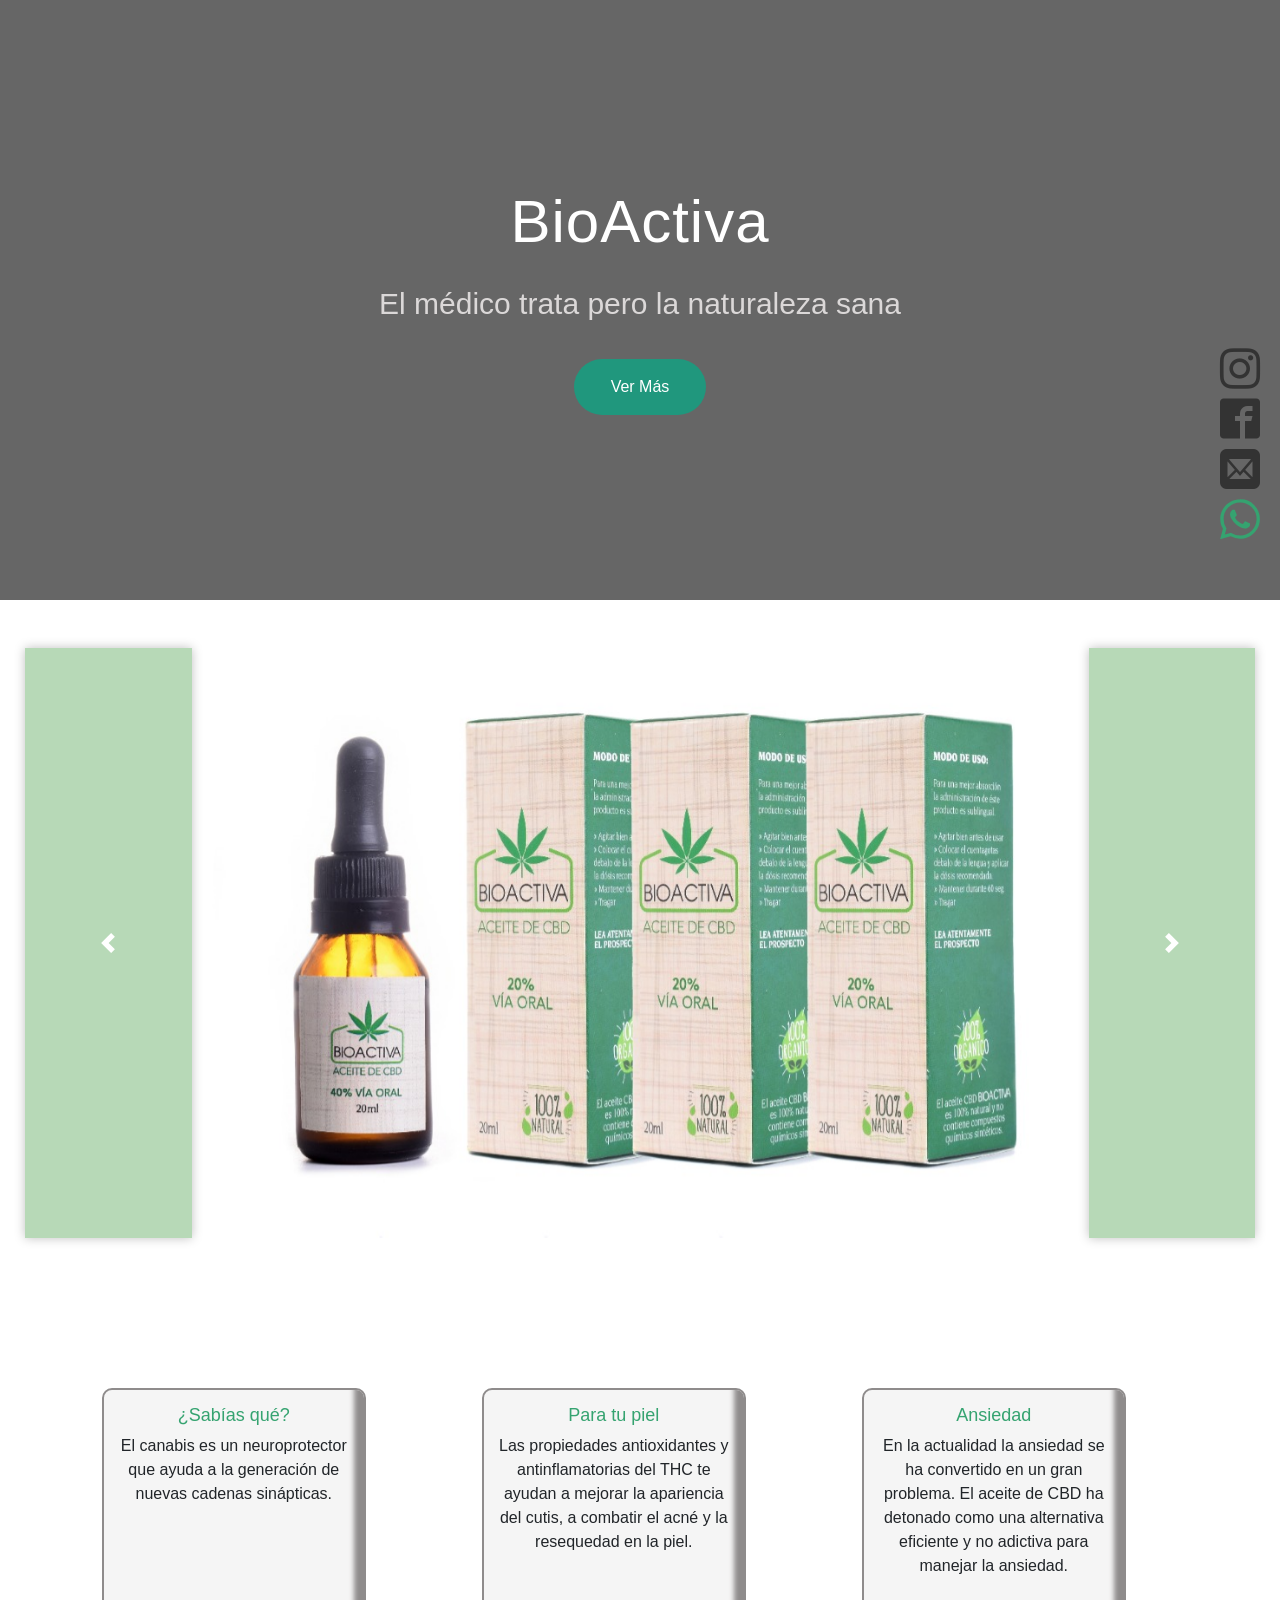
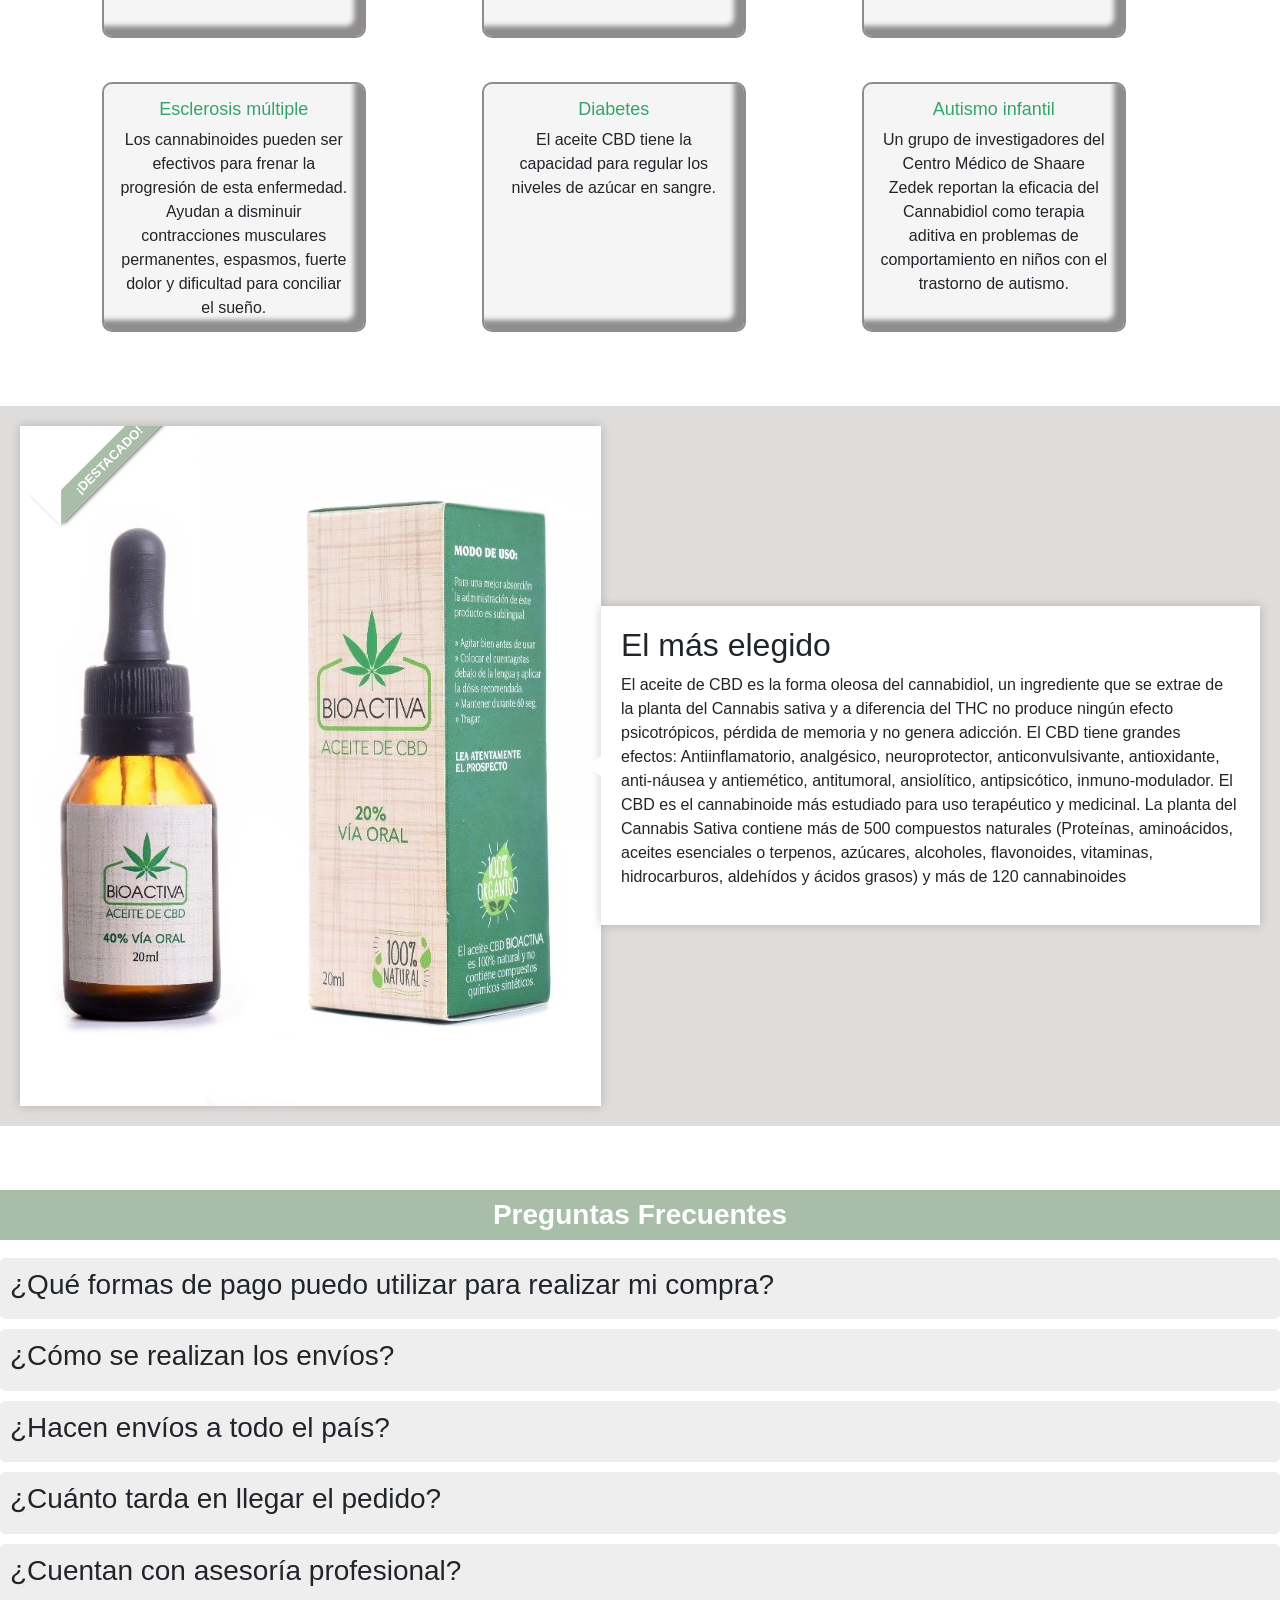
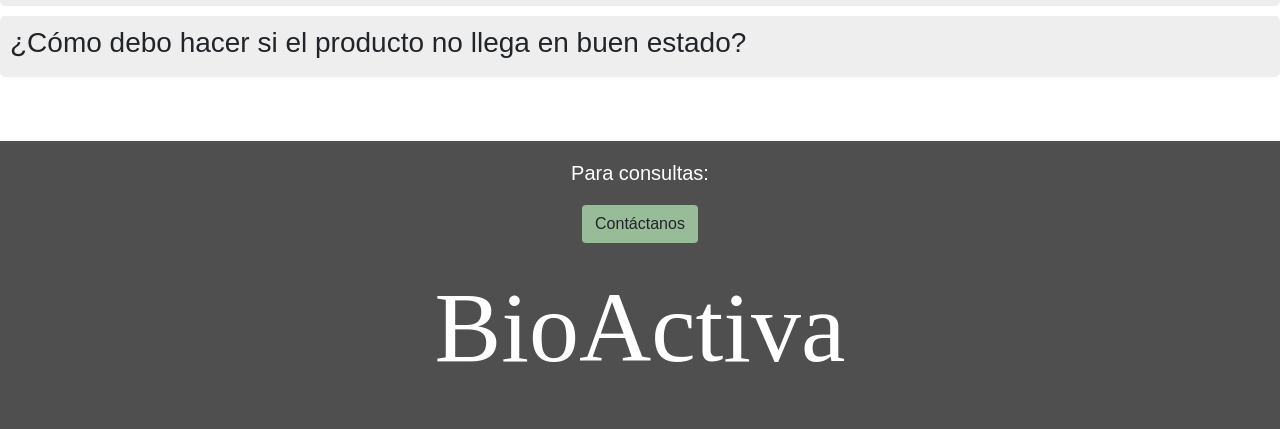
<file: index.html>
<!DOCTYPE html>
<html lang="en">
<head>
    <meta charset="UTF-8">
    <meta name="viewport" content="width=device-width, initial-scale=1.0">
    <title>BioActiva</title>
    <link rel="stylesheet" href="./index.css">
    <link rel="stylesheet" href="./index.js">
    <link rel="stylesheet" href="./font.css"> 
    <link rel="stylesheet" href="https://cdnjs.cloudflare.com/ajax/libs/animate.css/4.1.1/animate.min.css">
    <link rel="icon" type="image/png" href="./imagenes/logo2.jpeg"/>
    <link rel="stylesheet" href="https://stackpath.bootstrapcdn.com/bootstrap/4.5.2/css/bootstrap.min.css">


</head>
<body>
   <!-- <div id="banner" class="section">
        <div class="overlay"></div>
       
    </div>-->


    <div class="banner">
        <div class="capa"></div>
        <div class="info">
            <h1>BioActiva</h1>
            <p>El médico trata pero la naturaleza sana</p>
            <a href="#product-carousel">Ver Más</a>
        </div>
    </div>

      <!-- nuestros productos -->
<div class="container mt-5">
    <div class="section" id="productos">
        <div id="product-carousel" class="carousel slide" data-ride="carousel">
            <div class="carousel-inner">
                <div class="carousel-item active">
                    <img src="./imagenes/producto1.jpeg" class="d-block w-100" alt="Producto 1">
                </div>
                <div class="carousel-item">
                    <img src="./imagenes/producto2.jpeg" class="d-block w-100" alt="Producto 2">
                </div>
                <div class="carousel-item">
                    <img src="./imagenes/producto3.jpeg" class="d-block w-100" alt="Producto 3">
                </div>
                <div class="carousel-item">
                    <img src="./imagenes/producto4.jpeg" class="d-block w-100" alt="Producto 3">
                </div>
                <div class="carousel-item">
                    <img src="./imagenes/producto5.jpeg" class="d-block w-100" alt="Producto 3">
                </div>
                <div class="carousel-item">
                    <img src="./imagenes/producto6.jpeg" class="d-block w-100" alt="Producto 3">
                </div>
                <div class="carousel-item">
                    <img src="./imagenes/producto7.jpeg" class="d-block w-100" alt="Producto 3">
                </div>
            </div>
            <a class="carousel-control-prev" href="#product-carousel" role="button" data-slide="prev">
                <span class="carousel-control-prev-icon" aria-hidden="true"></span>
                <span class="sr-only">Anterior</span>
            </a>
            <a class="carousel-control-next" href="#product-carousel" role="button" data-slide="next">
                <span class="carousel-control-next-icon" aria-hidden="true"></span>
                <span class="sr-only">Siguiente</span>
            </a>
        </div>
    </div>
</div>


<div id="nuestros-servicios" class="section">
    <div class="container">

      <div class="row justify-content-center">

        <div class="col-lg-4 mb-4">
          <div class="service-card">
            <h3 class="subtitle">¿Sabías qué?</h3>
            <p>El canabis es un neuroprotector que ayuda a la generación de nuevas cadenas sinápticas.</p>
          </div>
        </div>

        <div class="col-lg-4 mb-4">
          <div class="service-card">
            <h3 class="subtitle">Para tu piel</h3>
            <p>Las propiedades antioxidantes y antinflamatorias del THC te ayudan a mejorar la apariencia del cutis, a combatir el acné y la resequedad en la piel.</p>
          </div>
        </div>

        <div class="col-lg-4 mb-4">
          <div class="service-card">
            <h3 class="subtitle">Ansiedad</h3>
            <p>En la actualidad la ansiedad se ha convertido en un gran problema.
            El aceite de CBD ha detonado como una alternativa eficiente y no adictiva para manejar la ansiedad.</p>
          </div>
        </div>

        <div class="col-lg-4 mb-4">
          <div class="service-card">
            <h3 class="subtitle">Esclerosis múltiple</h3>
            <p>Los cannabinoides pueden ser efectivos para frenar la progresión de esta enfermedad. Ayudan a disminuir contracciones musculares permanentes, espasmos, fuerte dolor y dificultad para conciliar el sueño.</p>
          </div>
        </div>

        <div class="col-lg-4 mb-4">
          <div class="service-card">
            <h3 class="subtitle">Diabetes</h3>
            <p>El aceite CBD tiene la capacidad para regular los niveles de azúcar en sangre.</p>
          </div>
        </div>

        <div class="col-lg-4 mb-4">
          <div class="service-card">
            <h3 class="subtitle">Autismo infantil</h3>
            <p>Un grupo de investigadores del Centro Médico de Shaare Zedek reportan la eficacia del Cannabidiol como terapia aditiva en problemas de comportamiento en niños con el trastorno de autismo.</p>
          </div>
        </div>
      </div>
    </div>
  </div>

  <div class="destacado-section">
    <div class="destacado-container">
        <div class="producto-imagen">
            <img src="./imagenes/Destacado.jpeg" alt="Producto Destacado">
        </div>
        <div class="producto-descripcion">
            <div class="arrow"></div>
            <h2>El más elegido</h2>
            <p>El aceite de CBD es la forma oleosa del cannabidiol, un ingrediente que se extrae de la planta del Cannabis sativa y a diferencia del THC no produce ningún efecto psicotrópicos, pérdida de memoria y no genera adicción. El CBD tiene grandes efectos: Antiinflamatorio, analgésico, neuroprotector, anticonvulsivante, antioxidante, anti-náusea y antiemético, antitumoral, ansiolítico, antipsicótico, inmuno-modulador. El CBD es el cannabinoide más estudiado para uso terapéutico y medicinal. La planta del Cannabis Sativa contiene más de 500 compuestos naturales (Proteínas, aminoácidos, aceites esenciales o terpenos, azúcares, alcoholes, flavonoides, vitaminas, hidrocarburos, aldehídos y ácidos grasos) y más de 120 cannabinoides</p>
        </div>
    </div>
</div>




<div class="faq-section">
  <h3 class="preguntasFrecuentes">Preguntas Frecuentes</h3>
  <div class="faq-item" data-answer="Podes abonar por Mercado Pago, transferencia bancaria o efectivo al recibir. El costo de envío será mostrado en base al total de la compra y ubicación, en el checkout, en el momento previo a la compra.">
      <h3 class="faq-question">¿Qué formas de pago puedo utilizar para realizar mi compra?</h3>
  </div>
  <div class="faq-item" data-answer="Contamos con servicio de mensajería propia para envíos en CABA y Gran Bs. As. y envíos a todo el país por Correo Argentino. ¡Consultá cual es el valor en tu zona!">
      <h3 class="faq-question">¿Cómo se realizan los envíos?</h3>
  </div>
  <div class="faq-item" data-answer="Realizamos envíos a todo el país por Correo Argentino y contamos con servicio de mensajería propia en CABA y Gran Bs. As.">
      <h3 class="faq-question">¿Hacen envíos a todo el país?</h3>
  </div>
  <div class="faq-item" data-answer="Gracias a nuestro sistema de tranzabilidad nos comprometemos en que tu pedido llegue entre 24 a 72 horas hábiles. eltiempo de entrega dependerá del tipo de envío seleccionado.">
      <h3 class="faq-question">¿Cuánto tarda en llegar el pedido?</h3>
  </div>
  <div class="faq-item" data-answer="Trabajamos en conjunto con médicos clinicos, psiquiatras, neurólogos y un equipo interdisciplinario de salud para asegurar el mejor resultado y tratamiento de los usuarios.">
      <h3 class="faq-question">¿Cuentan con asesoría profesional?</h3>
  </div>
  <div class="faq-item" data-answer="Ponte en contacto con nosotros a infobioactiva@gmail.com y te enviarémmos uno nuevo.">
      <h3 class="faq-question">¿Cómo debo hacer si el producto no llega en buen estado?</h3>
  </div>
</div>

<div class="faq-answers">
  <!-- Las respuestas se cargarán aquí mediante JavaScript -->
</div>



  

  <footer id="contactanos" class="footer">
    <div class="container-footer">
        <div class="consulta">
            <div class="contact-info">
                <h4>Para consultas:</h4>
            </div>
            <div class="contact-button">
                <a href="https://docs.google.com/forms/d/1znxG79fxfWucNQUHtVXL95_R63_d8Xe26lFaEVlavg0/edit" class="btn btn-contact">Contáctanos</a>
            </div>
        </div>
        

    
        <div class="logoFooter col-lg-12 text-center">
          <p>BioActiva</p>
        </div>
      </div>
    </div>
  </footer>

    <div class="redes">
        <a href="https://instagram.com/bioactiva_cannabis?utm_source=qr&igshid=OGIxMTE0OTdkZA==" class="icon icon-instagram" target="_blank"></a>
        <a href="https://www.facebook.com/Bioactiva.Argentina" class="icon icon-facebook" target="_blank"></a>
        <a href="https://docs.google.com/forms/d/1znxG79fxfWucNQUHtVXL95_R63_d8Xe26lFaEVlavg0/edit" class="icon icon-mail" target="_blank"></a>
        <a href="https://wa.me/5491163547520" class="icon icon-whatsapp" target="_blank">
          <svg xmlns="http://www.w3.org/2000/svg" width="16" height="16" viewBox="0 0 16 16">
            <path fill="#35a370" d="M13.641 2.325A7.869 7.869 0 0 0 8.032 0C3.663 0 .107 3.556.107 7.928c0 1.397.366 2.763 1.059 3.963L.041 16l4.203-1.103a7.929 7.929 0 0 0 3.787.966h.003c4.369 0 7.928-3.556 7.928-7.928a7.887 7.887 0 0 0-2.322-5.609zm-5.607 12.2a6.583 6.583 0 0 1-3.356-.919l-.241-.144l-2.494.653l.666-2.431l-.156-.25a6.537 6.537 0 0 1-1.009-3.506a6.599 6.599 0 0 1 6.594-6.591c1.759 0 3.416.688 4.659 1.931a6.554 6.554 0 0 1 1.928 4.662c-.003 3.637-2.959 6.594-6.591 6.594zm3.613-4.937c-.197-.100-1.172-.578-1.353-.644s-.313-.100-.447.100c-.131.197-.512.644-.628.778c-.116.131-.231.150-.428.050s-.838-.309-1.594-.984c-.588-.525-.987-1.175-1.103-1.372s-.013-.306.088-.403c.091-.088.197-.231.297-.347s.131-.197.197-.331c.066-.131.034-.247-.016-.347s-.447-1.075-.609-1.472c-.159-.388-.325-.334-.447-.341c-.116-.006-.247-.006-.378-.006s-.347.050-.528.247c-.181.197-.694.678-.694 1.653s.709 1.916.809 2.050c.100.131 1.397 2.134 3.384 2.991c.472.203.841.325 1.128.419c.475.150.906.128 1.247.078c.381-.056 1.172-.478 1.338-.941s.166-.859.116-.941c-.047-.088-.178-.137-.378-.238z"/>
          </svg>
        </a>

    </div>


    <script src="https://code.jquery.com/jquery-3.5.1.slim.min.js"></script>
    <script src="https://stackpath.bootstrapcdn.com/bootstrap/4.5.2/js/bootstrap.min.js"></script>
    <script src="./index.js"></script>

</body>
</html>
</file>
<file: index.css>
body {
    font-family: Georgia, sans-serif !important; 
    margin: 0;
    padding: 0;    
}

.redes {
    position: fixed;
    top: 50%; 
    right: 20px; 
    transform: translateY(-50%);
    display: flex;
    flex-direction: column;
}

.icon {
    font-size: 40px; 
    color: #333; 
    margin-bottom: 10px; 
    transition: color 0.3s; 
}

.icon:hover {
    color: #35a370; 
}
.icon-whatsapp svg {
    width: 40px; /* Ajusta el tamaño según tus preferencias */
    height: 40px;
    color: #35a370 !important;
    transition: color 0.3s; /* Transición de color al hacer hover */
}


.banner{
    width: 100%;
    height: 600px;
    animation: banner 10s infinite linear alternate;
    background-size: 100% 100%;
    position: relative;
    display: flex;
    justify-content: center;
    align-items: center;

}
  
@keyframes banner{
  
    0%, 25% {
        background-image: url(./imagenes/fondo-1.jpg);
    }
    25%, 50% {
        background-image: url(./imagenes/fondo-2.jpg);
    }
    50%, 75% {
        background-image: url(./imagenes/fondo-3.jpg);
    }
    75%, 100% {
        background-image: url(./imagenes/fondo-4.avif);
    }
}

.capa{
    width: 100%;
    height: 100%;
    position: absolute;
    top: 0;
    left: 0;
    background: rgba(0,0,0,0.6);
}

.info{
    z-index: 1;
    width: 100%;
    max-width: 550px;
    text-align: center;
}

.info h1{
    color: #fff;
    font-size: 60px;
    margin-bottom: 20px;
    letter-spacing: 1px;
}

.info p{
    color: #dbd8d8;
    line-height: 1.7;
    margin-bottom: 30px;
    font-size: 30px;
}

.info a{
    color: #fff;
    text-decoration: none;
    background: #20977d;
    padding: 16px 37px;
    display: inline-block;
    border-radius: 50px;
}

  
/*
#banner {
    position: relative;
    height: 90vh;
    background-image: url(./imagenes/logo2.jpeg); 
    background-size: cover;
    background-position: center;
    overflow: hidden;
    
}


#banner:hover{
    border-radius:30%;
    -webkit-border-radius:30%;
    box-shadow: 0px 0px 15px 15px #2fd897;
    -webkit-box-shadow: 0px 0px 15px 15px #2fd897;
    transform: rotate(360deg);
    -webkit-transform: rotate(360deg);
    }

.overlay {
    position: absolute;
    top: 0;
    left: 0;
    width: 100%;
    height: 100%;
    background-color: rgba(123, 172, 142, 0.3); 
}

.banner-content {
    color: white;
    z-index: 1;
    display: flex;
    flex-direction: column;
    align-items: center;
    justify-content: center;
    height: 100%;
}

.logo-text {
    width: 200px;
    color: #35a370;
    margin-top: 500px; 
    -webkit-transition: 1s linear;
    transition: 1s linear;

}



h2{
    animation-duration: 3s;
    animation-name: slidein;
    animation-duration: 3s;
  animation-name: slidein;
  animation-iteration-count: infinite;
  animation-direction: alternate;
  }
  
  @keyframes slidein {
    from {
      margin-left: 100%;
      width: 300%;
    }
  
    to {
      margin-left: 0%;
      width: 100%;
    }
  
  }

*/








#nuestros-servicios{
    padding-left: 13px;
    padding-top: 40px;
    padding-bottom: 40px;
    margin-top: 100px;
    background-size: cover;
    
  }
  
  .servicios{
    padding-top: 15px;
  }
  
  .subtitle{
    color:#35a370;
  }
   .service-card {
    height: 250px;
    padding: 15px;
    border: 2px rgb(143, 140, 140) solid ; 
    border-radius: 10px;
    margin: 10px;
    width: 7cm; 
    text-align: center;
    background-color: #f5f5f5;
    box-shadow: 10px 10px 5px rgb(143, 140, 140);

    box-shadow: -10px -10px 5px rgb(143, 140, 140) inset; 
  }
  
  .service-card:hover {
    transform: scale(1.3);
  
  }
  .service-card img {
    font-size: 24px;
    margin-bottom: 15px;
  }
  
  .service-card h3 {
    font-size: 18px;
  }
  
  .service-card p {
    font-size: 16px;
  }
  

  /* Destacado */
.destacado-section {
    background-color: #dbd7d7de; 
    padding: 20px;
}

.destacado-container {
    display: flex;
    align-items: center;
    justify-content: space-between;
}


.producto-imagen {
    background-color: #fff; 
    box-shadow: 0 0 10px rgba(0, 0, 0, 0.2); 
    overflow: hidden;
    position: relative;

}

.producto-imagen::before {
    position:absolute;
    top:0;
    left:0;
    display: block;
    box-sizing:border-box;
    content:"¡Destacado!";
    text-transform:uppercase;
    font-family:'Segoe UI', Tahoma, Geneva, Verdana, sans-serif;
    font-size: 13px;
    text-align:center;
    font-weight: 700;
    color: #fff;
    background: transparent; 
    height:0;
    width:160px;                      
    border:25px solid transparent;
    border-bottom:25px solid #a9bea9;
    line-height:26px;
    transform: rotate(-45deg);
    box-shadow: 0px 3px 5px -3px #000;

}

.producto-imagen img {
    width: 100%;
    height: auto;
}


.producto-descripcion {
    max-width: 700px !important;
    flex: 1;
    padding: 20px;
    background-color: #fff; 
    box-shadow: 0 0 10px rgba(0, 0, 0, 0.2);
    position: relative;
}



.arrow {
    position: absolute;
    top: 50%;
    left: -15px; 
    width: 0;
    height: 0;
    border-style: solid;
    border-width: 10px 15px 10px 0; 
    border-color: transparent #fff transparent transparent;
    transform: translateY(-50%);
}



/* Preguntas frecuentes */

.preguntasFrecuentes{
    font-weight: bold;
    width: 100%;
    height: 50px;
    background-color: #a9bea9;
    color: white;
    display: flex;
    justify-content: center;
    align-items: center;
}

.faq-section {
    margin-top: 5%;
    margin-bottom: 5%;
    display: flex;
    flex-direction: column; /* Cambiado a columna */
    gap: 10px;
}

.faq-item {
    background-color: #eee;
    padding: 10px;
    border-radius: 5px;
    cursor: pointer;
    transition: background-color 0.3s;
    width: 100%; /* Ajuste al ancho del contenedor */
    box-sizing: border-box;
}

.faq-item:hover {
    background-color: #98bb98; /* Verde al hacer hover */
}

/* Estilos para las respuestas */
.faq-answers {
    margin-top: 20px;
    width: 100%; /* Ajuste al ancho del contenedor */
}

.faq-answer {
    font-family: Georgia, 'Times New Roman', Times, serif !important;
    padding: 10px;
    border: 1px solid #ddd;
    border-radius: 5px;
    margin-top: 10px;
    background-color: #dbd7d7de;
    width: 100%; /* Ajuste al ancho del contenedor */
    box-sizing: border-box;
}
  



    

.container-footer{
    background-color: rgb(80, 79, 79);
    margin-bottom: 0px;
}


.footer {
    background-color:rgb(80, 79, 79);
    color: white;
    font: georgia !important;
    padding: 10px;
    display: flex;
    flex-direction: column;
    align-items: center;
    text-align: center;
    
}

.btn-contact {
    background-color: #98bb98 !important; 
    color: #333; 
    padding: 5px 10px; 
    text-decoration: none;
    transition: transform 0.3s; 
    display: inline-block;
    margin-bottom: 10px;
}

.btn-contact:hover {
    background-color: #ccc; 
    transform: scale(1.4); 
}

.contact-info h4 {
    font-size: 20px;
    margin-top: 10px;
    margin-bottom: 20px;
    font: georgia;
}


@media (max-width: 768px) {
    .footer {
        flex-direction: column;
    }
    
    .btn-contact {
        margin-top: 10px;
    }
   
    .destacado-container {
        flex-direction: column; 
    }

    .arrow {
        display: none; 
    }


    .faq-section {
        flex-direction: column; 
    }

    .faq-item {
        width: 100%; 
        margin-bottom: 10px;
    }
}

@media (max-width: 576px) {
    .service-card {
      width: 100%;
      height: 200px;
    }
    #nuestros-servicios{
      padding-right: 20px;  }

      .about-content {
        background-color: rgba(255, 255, 255, 0.9); 
        color: black; 
        padding: 20px;
        border-radius: 10px;
        transition: transform 0.3s ease-in-out;
        margin-top: 5px;  
  }
      .staff-image img {
      width: 80%;
      height: auto;
      border-radius: 10px;
      margin-left: 40px;
      }

      .banner{
          height: 400px;
  }



      .footer {
          background-color: rgb(80, 79, 79); 
          color: white;
          padding: 0px 0;
      }
}





@media (max-width: 768px) {
  .logo-text {
      font-size: 24px; 
  }
  .logoFooter p{
      font-size: 50px !important;
      background-color: rgb(80, 79, 79);
      color: white;
      font-family: 'Bebas Neue', sans-serif;
  }

}

 

@media (min-width: 1199.98px)  {
  .carousel-control-prev, .carousel-control-next {
      color: white; 
      background-color: rgb(113, 180, 113); 
      box-shadow: 0 0 10px rgba(0, 0, 0, 0.5); 
      margin-left: -60px;
      margin-right: -60px;
  }
  .logoFooter p {
      background-color: rgb(80, 79, 79);
      color: white;
      font-family: Georgia !important;
      font-size: 100px;
      margin-top: 0px;
      animation-duration: 3s;
      animation-name: slidein;
      animation-iteration-count: infinite;
      animation-direction: alternate;
    }
    
    @keyframes slidein {
      from {
        margin-left: 30%;
        width: 80%;
      }
    
      to {
        margin-right: 100%;
        width: 100%;
      }
    }
}
</file>
<file: font.css>
@font-face {
    font-family: 'icomoon';
    src: url('fonts/icomoon.eot?rbxscz');
    src: url('fonts/icomoon.eot?rbxscz#iefix') format('embedded-opentype'),
         url('fonts/icomoon.ttf?rbxscz') format('truetype'),
         url('fonts/icomoon.woff?rbxscz') format('woff'),
         url('fonts/icomoon.svg?rbxscz#icomoon') format('svg');
    font-weight: normal;
    font-style: normal;
    font-display: block;
}

[class^="icon-"], [class*=" icon-"] {
    /* use !important to prevent issues with browser extensions that change fonts */
    font-family: 'icomoon' !important;
    speak: never;
    font-style: normal;
    font-weight: normal;
    font-variant: normal;
    text-transform: none;
    line-height: 1;

    /* Better Font Rendering =========== */
    -webkit-font-smoothing: antialiased;
    -moz-osx-font-smoothing: grayscale;
}

.icon-mail:before {
    content: "\ea83";
}
.icon-facebook:before {
    content: "\ea91";
}
.icon-instagram:before {
    content: "\ea92";
}
</file>
